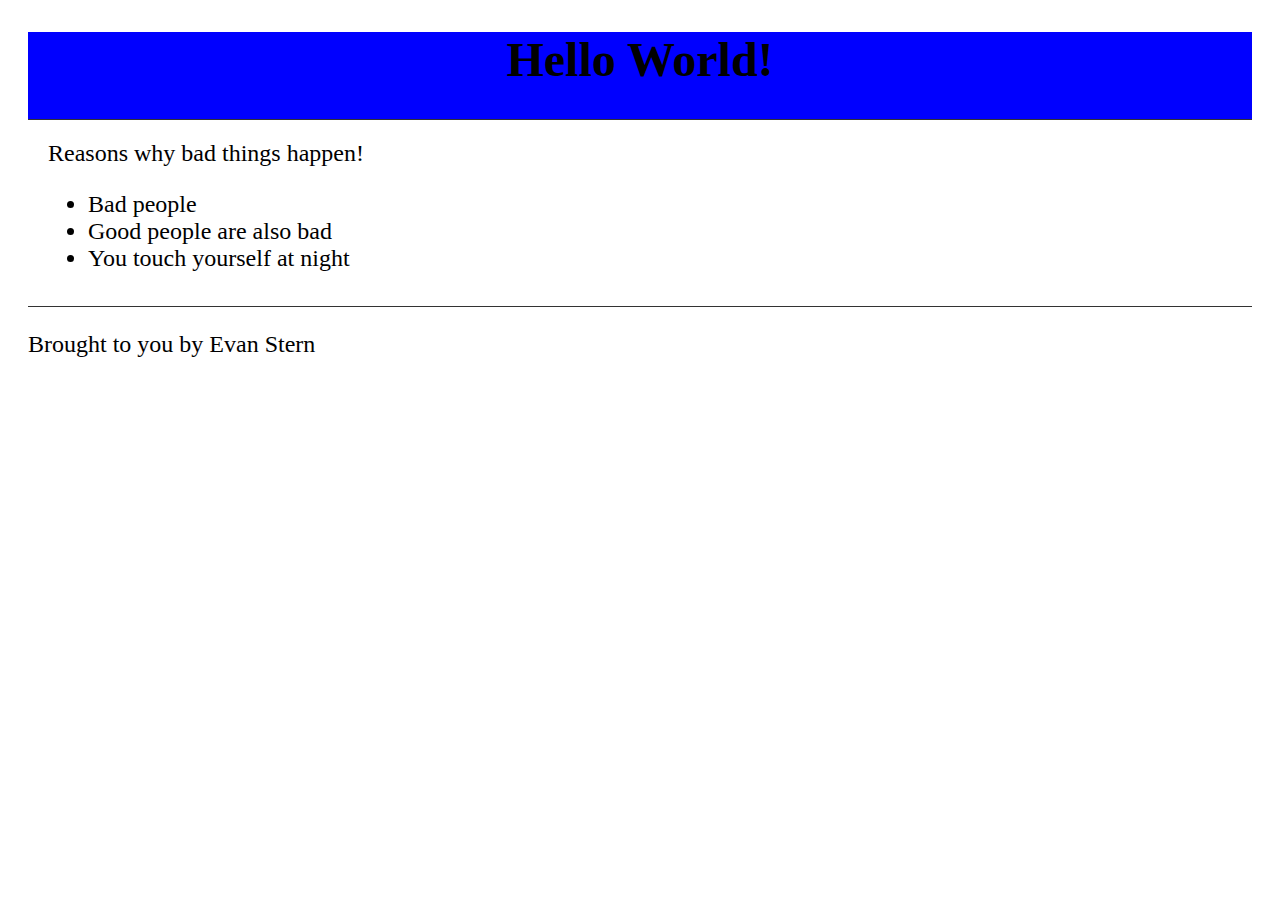
<file: 03-lesson/index.html>
<!DOCTYPE html>
<html lang="en">
    <head>
        <meta charset="utf-8">
        <meta http-equiv="x-ua-compatible" content="ie=edge">
        <title>Bensite</title>
        <meta name="description" content="">
        <meta name="viewport" content="width=device-width, initial-scale=1">
        <link type="text/css" rel="stylesheet" href="./styles.css" />
    </head>
    <body>
        <section class="header">
            <h1>Hello World!</h1>
        </section>
        <section class="main-content">
            <div class="wrapper">
                <div class="content-block">
                    <label>Reasons why bad things happen!</label>
                    <ul>
                        <li>Bad people</li>
                        <li>Good people are also bad</li>
                        <li>You touch yourself at night</li>
                    </ul>
                </div>
            </div>
        </section>
        <section class="footer">
            <p>Brought to you by Evan Stern</p>
        </section>
    </body>
</html>
</file>
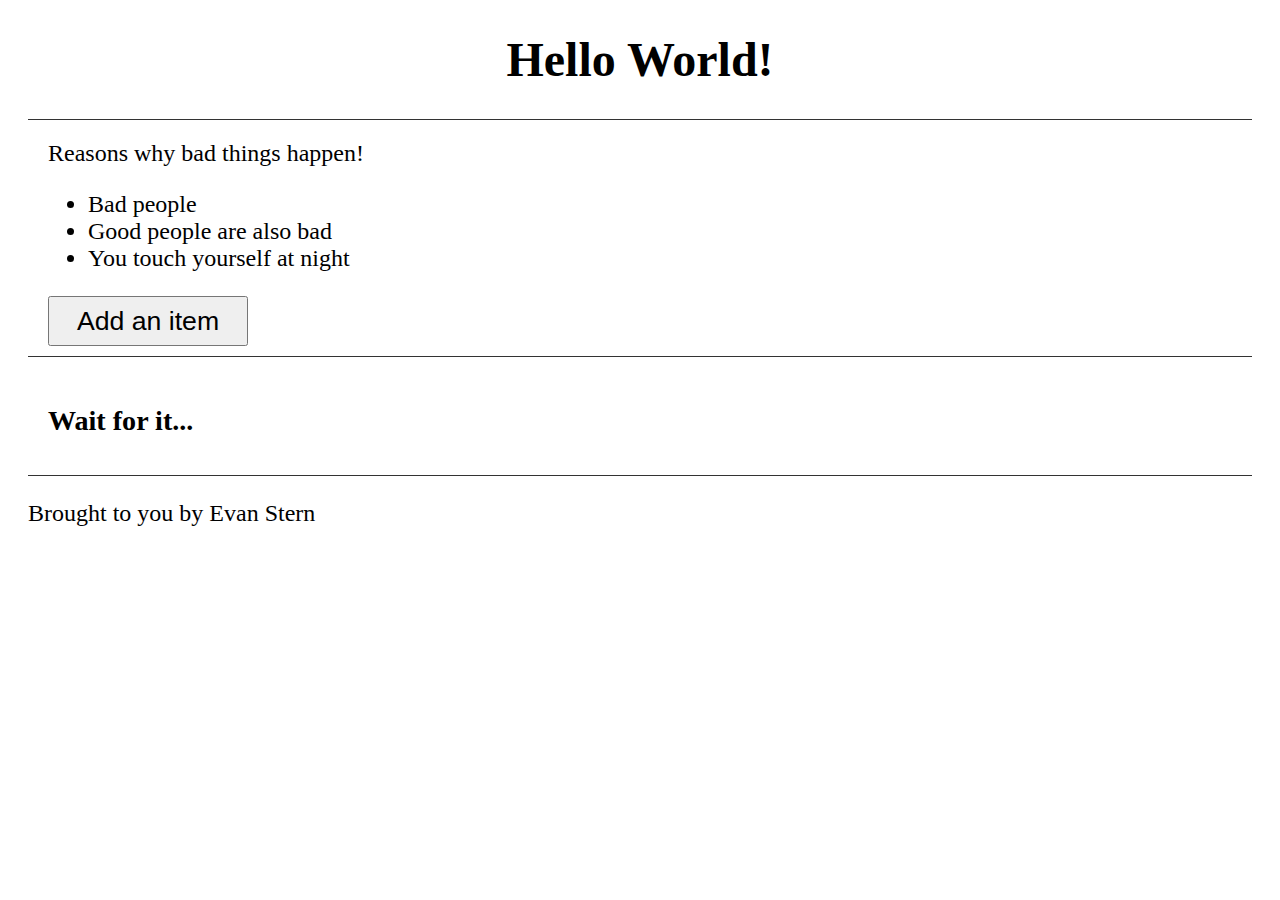
<file: 04-lesson/index.html>
<!DOCTYPE html>
<html lang="en">
    <head>
        <meta charset="utf-8">
        <meta http-equiv="x-ua-compatible" content="ie=edge">
        <title>Bensite</title>
        <meta name="description" content="">
        <meta name="viewport" content="width=device-width, initial-scale=1">
        <link type="text/css" rel="stylesheet" href="./styles.css" />
        <script type="text/javascript" src="https://code.jquery.com/jquery-3.2.1.min.js"></script>
    </head>
    <body>
        <section class="header">
            <h1>Hello World!</h1>
        </section>
        <section class="main-content">
            <div class="content-block">
                <label>Reasons why bad things happen!</label>
                <ul class="fn-list">
                    <li>Bad people</li>
                    <li>Good people are also bad</li>
                    <li>You touch yourself at night</li>
                </ul>

                <button id="Add-Item" type="button">Add an item</button>
            </div>
            <div class="content-block">
                <h3>Wait for it...</h3>
                <h3 id="delayed-header" style="display:none;">Now you see me!</h3>
            </div>
        </section>
        <section class="footer">
            <p>Brought to you by Evan Stern</p>
        </section>
        <script type="text/javascript" src="./script.js"></script>
    </body>
</html>
</file>
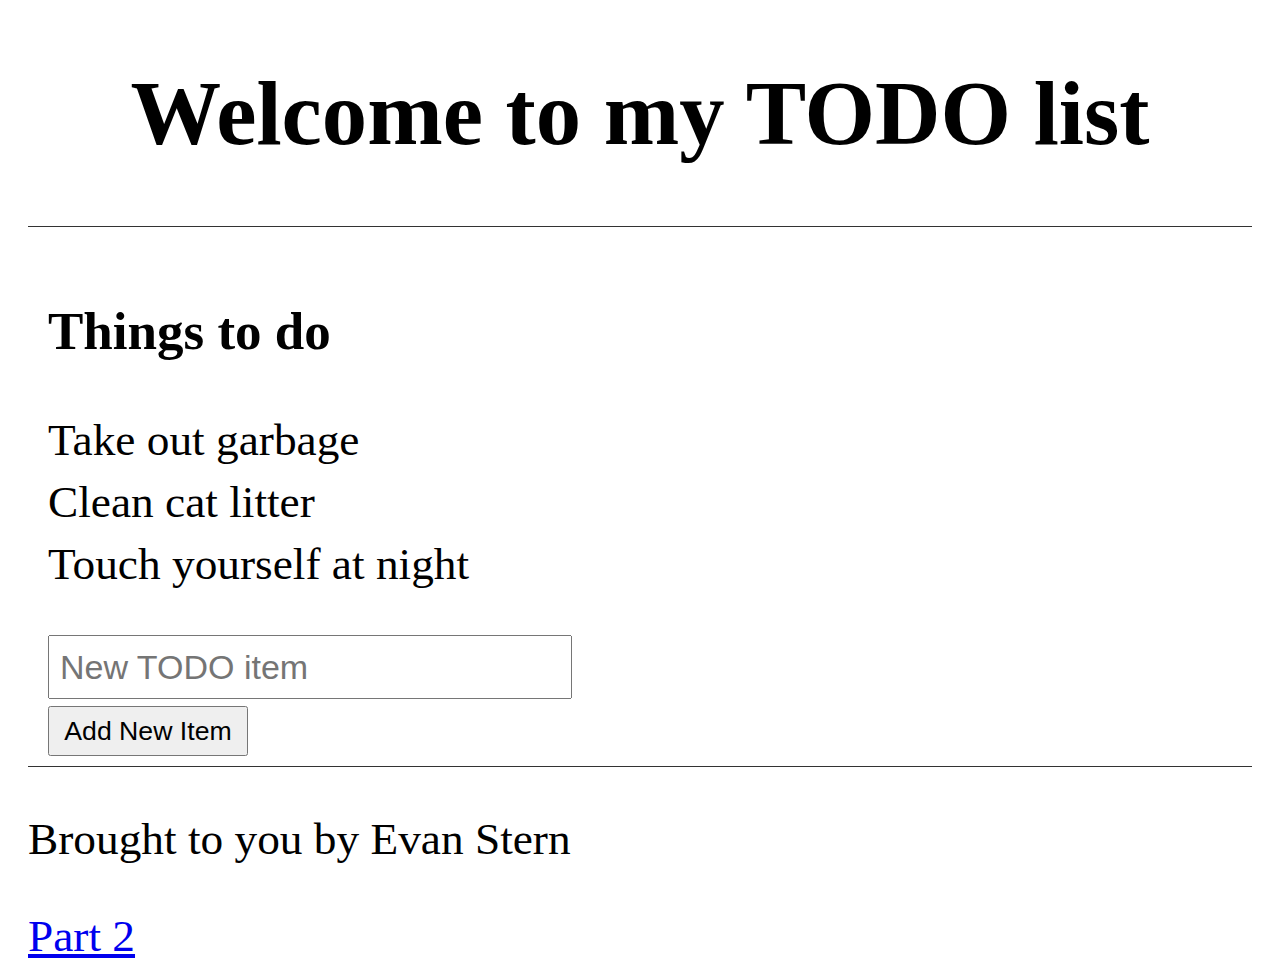
<file: 05-lesson/index.html>
<!DOCTYPE html>
<html lang="en">
    <head>
        <meta charset="utf-8">
        <meta http-equiv="x-ua-compatible" content="ie=edge">
        <title>TODO List</title>
        <meta name="description" content="">
        <meta name="viewport" content="width=device-width, initial-scale=1">
        <link type="text/css" rel="stylesheet" href="./styles.css" />
        <script type="text/javascript" src="https://code.jquery.com/jquery-3.2.1.min.js"></script>
    </head>
    <body>
        <section class="header">
            <h1>Welcome to my TODO list</h1>
        </section>
        <section class="main-content">
            <div class="content-block">
                <h3>Things to do</h3>
                <ul class="fn-todo-items todo-items">
                    <li>Take out garbage</li>
                    <li>Clean cat litter</li>
                    <li>Touch yourself at night</li>
                </ul>
                <input id="Add-Item-Text" type="text" placeholder="New TODO item" />
                <button id="Add-Item-Button" type="button">Add New Item</button>
            </div>
        </section>
        <section class="footer">
            <p>Brought to you by Evan Stern</p>
            <a href="./index-1.html">Part 2</a>
        </section>
        <script type="text/javascript" src="./script.js"></script>
    </body>
</html>
</file>
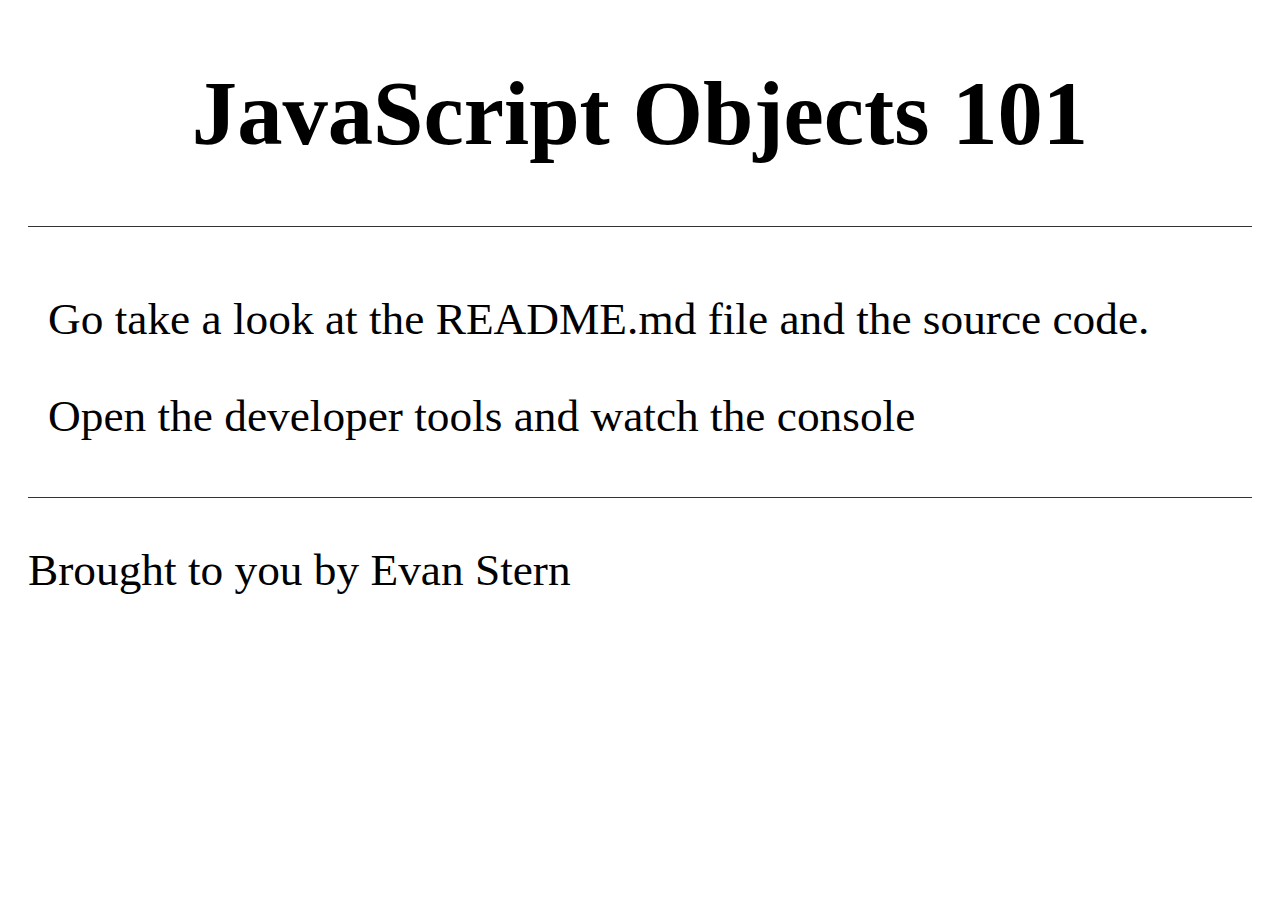
<file: 06-lesson/index.html>
<!DOCTYPE html>
<html lang="en">
    <head>
        <meta charset="utf-8">
        <meta http-equiv="x-ua-compatible" content="ie=edge">
        <title>JavaScript objects</title>
        <meta name="description" content="">
        <meta name="viewport" content="width=device-width, initial-scale=1">
        <link type="text/css" rel="stylesheet" href="./styles.css" />
        <script type="text/javascript" src="https://code.jquery.com/jquery-3.2.1.min.js"></script>
    </head>
    <body>
        <section class="header">
            <h1>JavaScript Objects 101</h1>
        </section>
        <section class="main-content">
            <div class="content-block">
                <p>Go take a look at the README.md file and the source code.</p>
                <p>Open the developer tools and watch the console</p>
            </div>
        </section>
        <section class="footer">
            <p>Brought to you by Evan Stern</p>
        </section>
        <script type="text/javascript" src="./script.js"></script>
    </body>
</html>
</file>
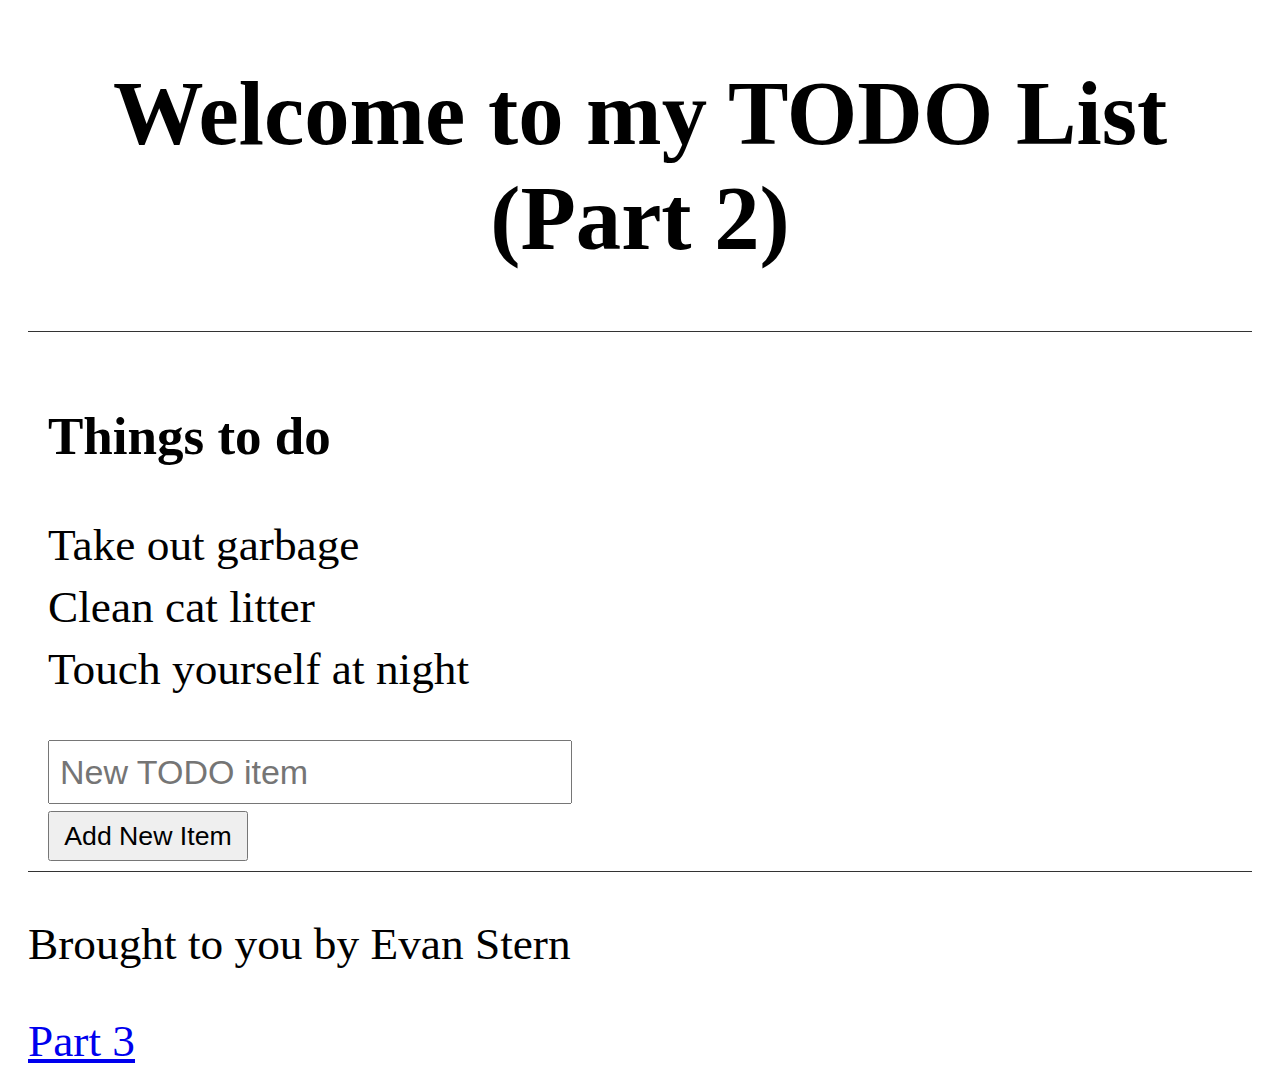
<file: 05-lesson/index-1.html>
<!DOCTYPE html>
<html lang="en">
    <head>
        <meta charset="utf-8">
        <meta http-equiv="x-ua-compatible" content="ie=edge">
        <title>TODO List (Part 2)</title>
        <meta name="description" content="">
        <meta name="viewport" content="width=device-width, initial-scale=1">
        <link type="text/css" rel="stylesheet" href="./styles.css" />
        <script type="text/javascript" src="https://code.jquery.com/jquery-3.2.1.min.js"></script>
    </head>
    <body>
        <section class="header">
            <h1>Welcome to my TODO List (Part 2)</h1>
        </section>
        <section class="main-content">
            <div class="content-block">
                <h3>Things to do</h3>
                <ul class="fn-todo-items todo-items">
                    <li>Take out garbage</li>
                    <li>Clean cat litter</li>
                    <li>Touch yourself at night</li>
                </ul>
                <input id="Add-Item-Text" type="text" placeholder="New TODO item" />
                <button id="Add-Item-Button" type="button">Add New Item</button>
            </div>
        </section>
        <section class="footer">
            <p>Brought to you by Evan Stern</p>
            <a href="./index-2.html">Part 3</a>
        </section>
        <script type="text/javascript" src="./script-1.js"></script>
    </body>
</html>
</file>
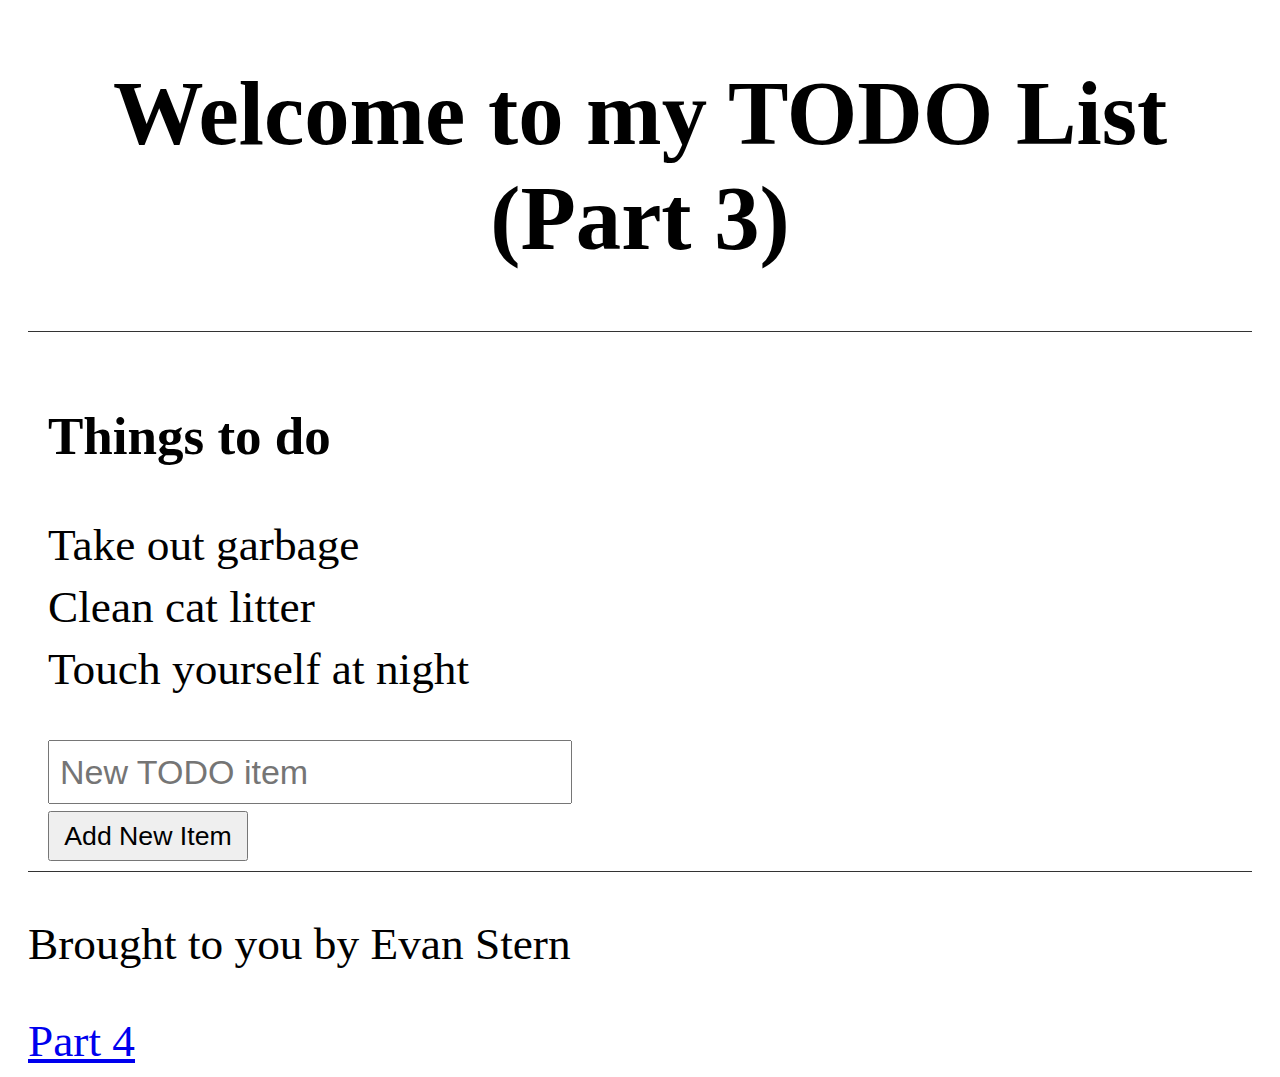
<file: 05-lesson/index-2.html>
<!DOCTYPE html>
<html lang="en">
    <head>
        <meta charset="utf-8">
        <meta http-equiv="x-ua-compatible" content="ie=edge">
        <title>TODO List (Part 3)</title>
        <meta name="description" content="">
        <meta name="viewport" content="width=device-width, initial-scale=1">
        <link type="text/css" rel="stylesheet" href="./styles.css" />
        <script type="text/javascript" src="https://code.jquery.com/jquery-3.2.1.min.js"></script>
    </head>
    <body>
        <section class="header">
            <h1>Welcome to my TODO List (Part 3)</h1>
        </section>
        <section class="main-content">
            <div class="content-block">
                <h3>Things to do</h3>
                <ul class="fn-todo-items todo-items">
                </ul>
                <input id="Add-Item-Text" type="text" placeholder="New TODO item" />
                <button id="Add-Item-Button" type="button">Add New Item</button>
            </div>
        </section>
        <section class="footer">
            <p>Brought to you by Evan Stern</p>
            <a href="./index-3.html">Part 4</a>
        </section>
        <script type="text/javascript" src="./script-2.js"></script>
    </body>
</html>
</file>
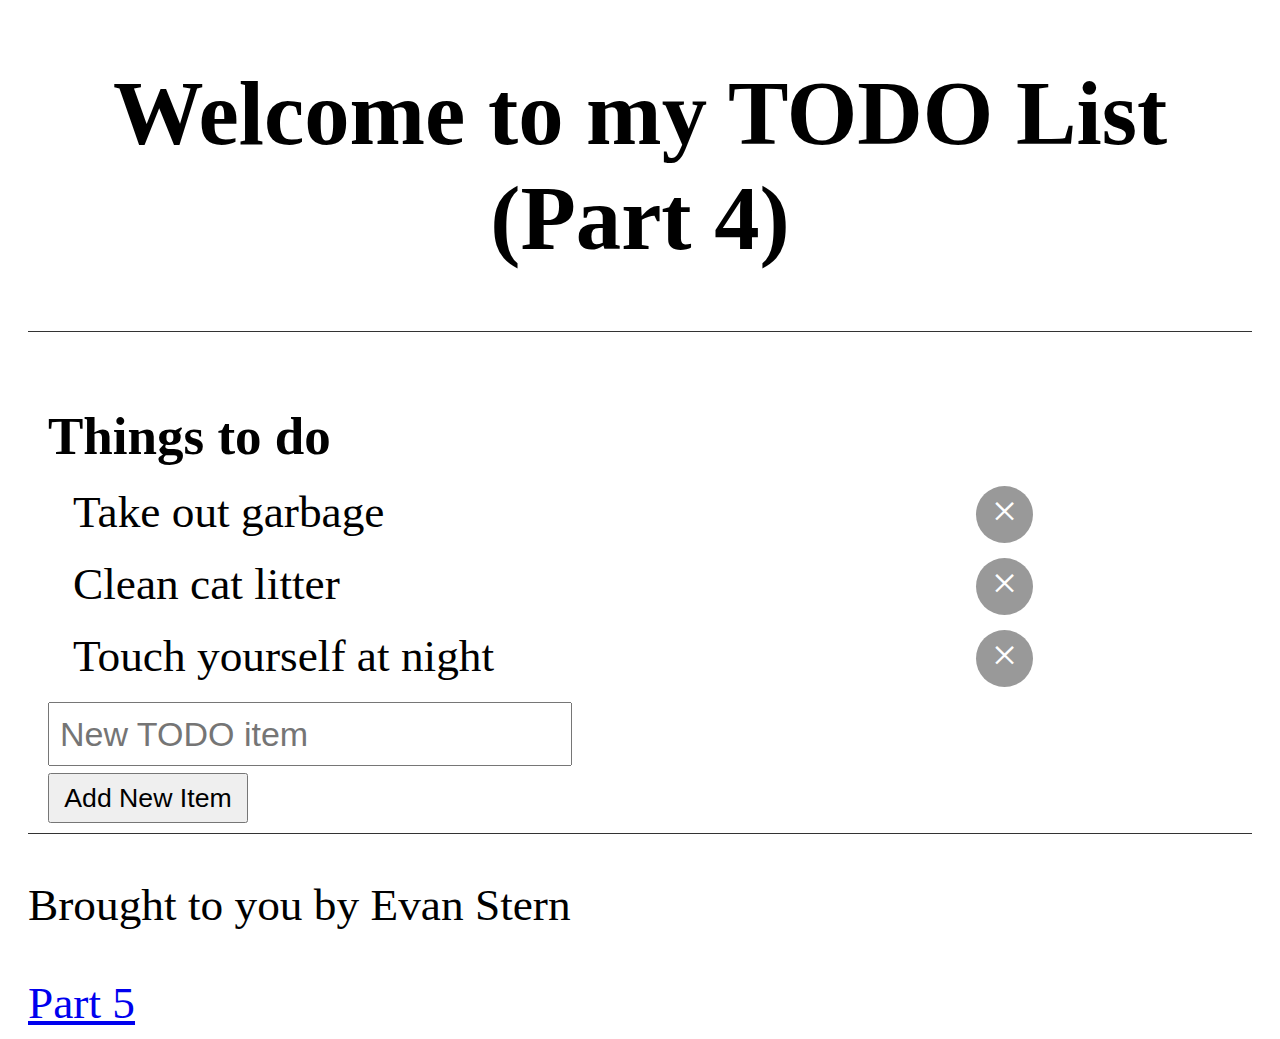
<file: 05-lesson/index-3.html>
<!DOCTYPE html>
<html lang="en">
    <head>
        <meta charset="utf-8">
        <meta http-equiv="x-ua-compatible" content="ie=edge">
        <title>TODO List (Part 4)</title>
        <meta name="description" content="">
        <meta name="viewport" content="width=device-width, initial-scale=1">
        <link type="text/css" rel="stylesheet" href="./styles-3.css" />
        <script type="text/javascript" src="https://code.jquery.com/jquery-3.2.1.min.js"></script>
    </head>
    <body>
        <section class="header">
            <h1>Welcome to my TODO List (Part 4)</h1>
        </section>
        <section class="main-content">
            <div class="content-block">
                <h3 class="list-header">Things to do</h3>
                <ul class="fn-todo-items todo-items">
                </ul>
                <input id="Add-Item-Text" type="text" placeholder="New TODO item" />
                <button id="Add-Item-Button" type="button">Add New Item</button>
            </div>
        </section>
        <section class="footer">
            <p>Brought to you by Evan Stern</p>
            <a href="./index-4.html">Part 5</a>
        </section>
        <script type="text/javascript" src="./script-3.js"></script>
    </body>
</html>
</file>
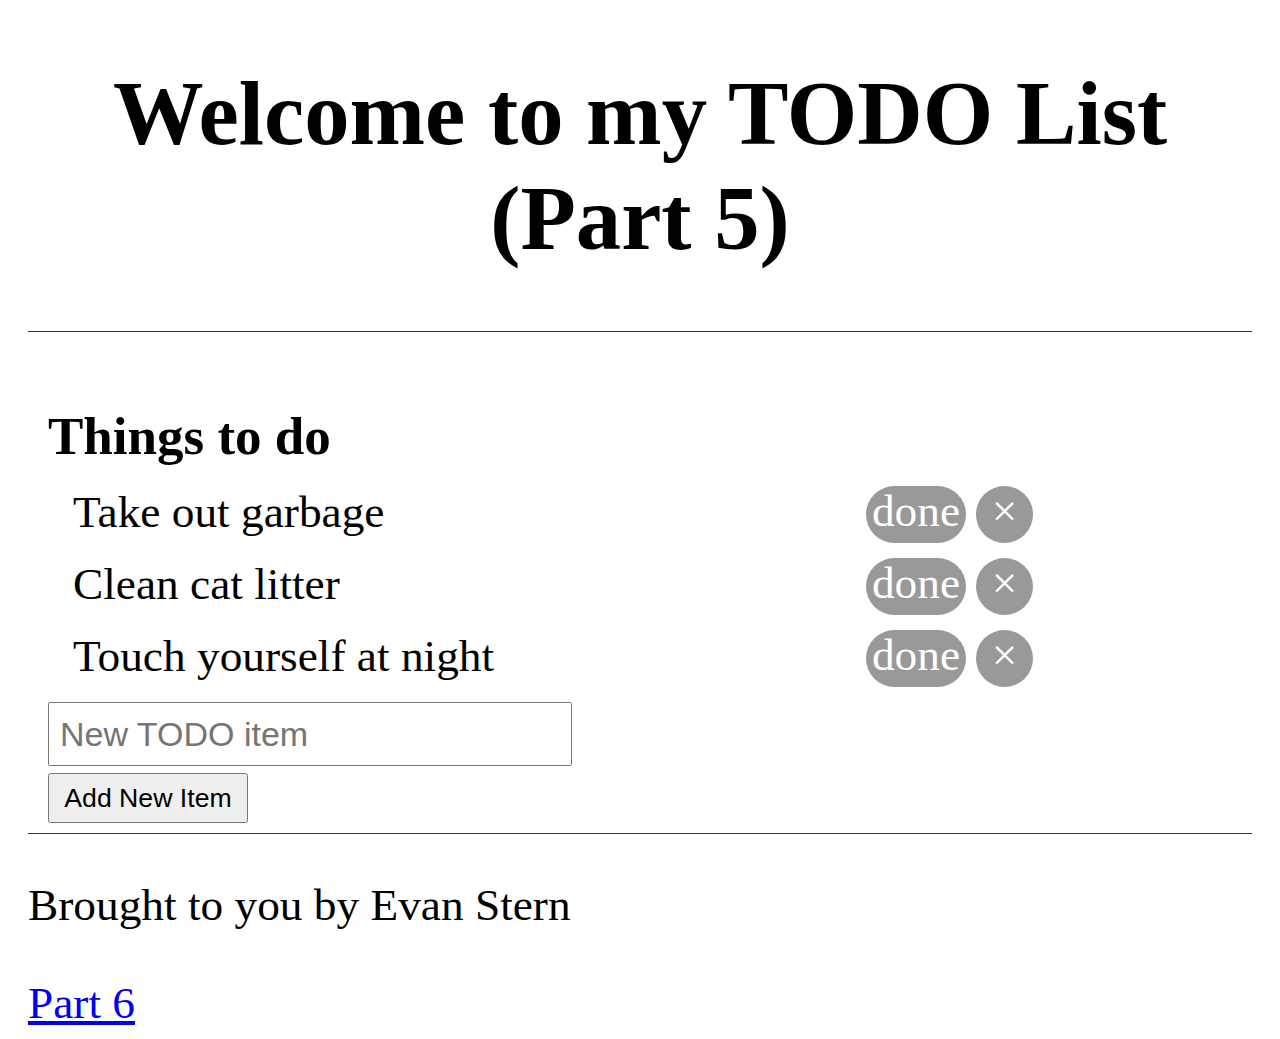
<file: 05-lesson/index-4.html>
<!DOCTYPE html>
<html lang="en">
    <head>
        <meta charset="utf-8">
        <meta http-equiv="x-ua-compatible" content="ie=edge">
        <title>TODO List (Part 5)</title>
        <meta name="description" content="">
        <meta name="viewport" content="width=device-width, initial-scale=1">
        <link type="text/css" rel="stylesheet" href="./styles-4.css" />
        <script type="text/javascript" src="https://code.jquery.com/jquery-3.2.1.min.js"></script>
    </head>
    <body>
        <section class="header">
            <h1>Welcome to my TODO List (Part 5)</h1>
        </section>
        <section class="main-content">
            <div class="content-block">
                <h3 class="list-header">Things to do</h3>
                <ul class="fn-todo-items todo-items">
                </ul>
                <input id="Add-Item-Text" type="text" placeholder="New TODO item" />
                <button id="Add-Item-Button" type="button">Add New Item</button>
            </div>
        </section>
        <section class="footer">
            <p>Brought to you by Evan Stern</p>
            <a href="./index-5.html">Part 6</a>
        </section>
        <script type="text/javascript" src="./script-4.js"></script>
    </body>
</html>
</file>
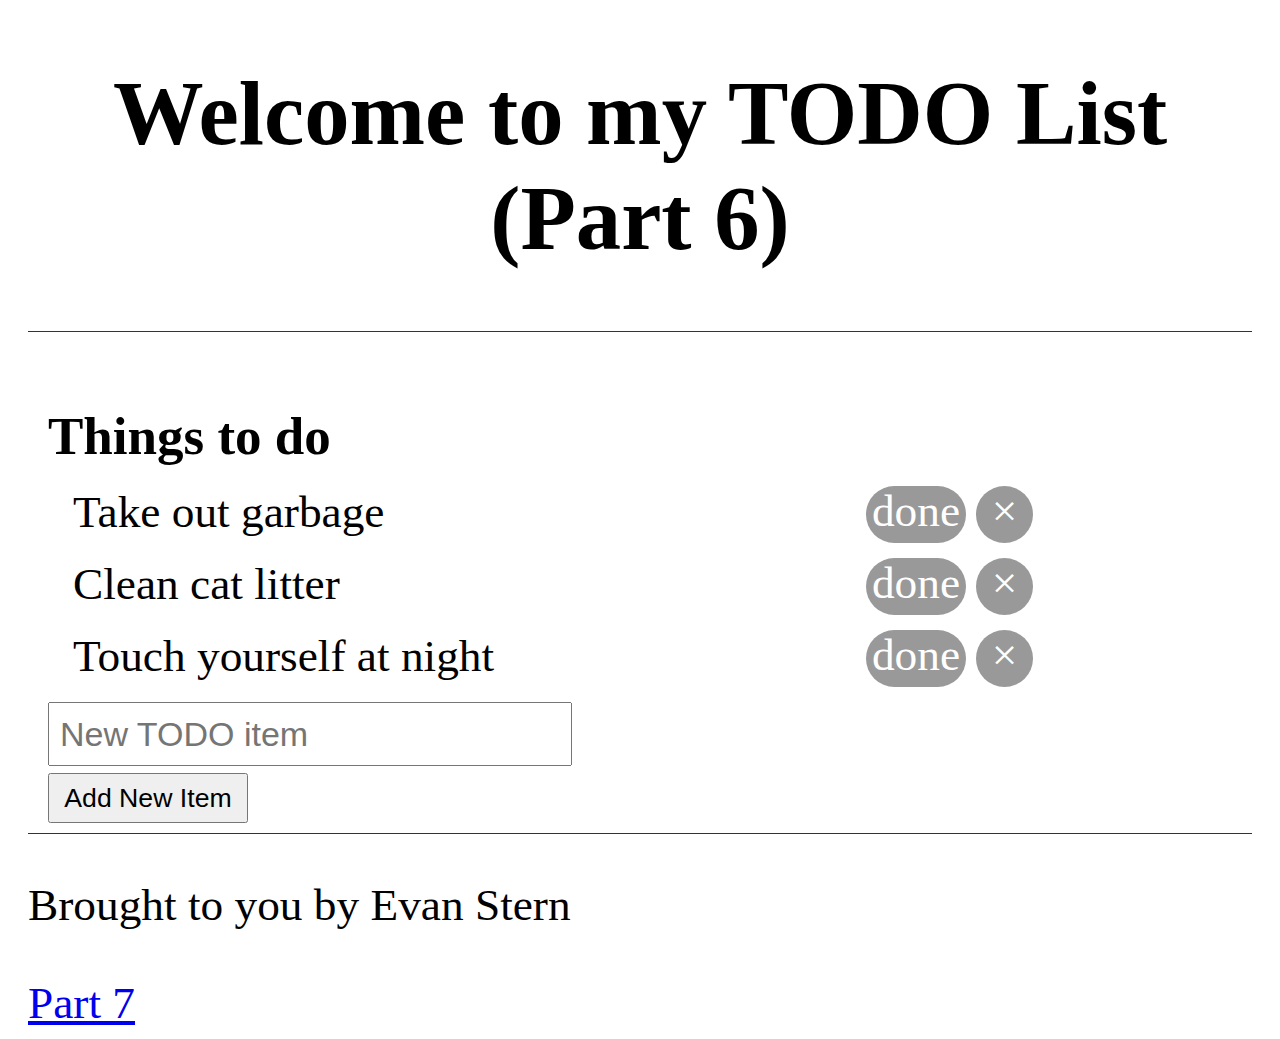
<file: 05-lesson/index-5.html>
<!DOCTYPE html>
<html lang="en">
    <head>
        <meta charset="utf-8">
        <meta http-equiv="x-ua-compatible" content="ie=edge">
        <title>TODO List (Part 6)</title>
        <meta name="description" content="">
        <meta name="viewport" content="width=device-width, initial-scale=1">
        <link type="text/css" rel="stylesheet" href="./styles-5.css" />
        <script type="text/javascript" src="https://code.jquery.com/jquery-3.2.1.min.js"></script>
    </head>
    <body>
        <section class="header">
            <h1>Welcome to my TODO List (Part 6)</h1>
        </section>
        <section class="main-content">
            <div class="content-block">
                <h3 class="list-header">Things to do</h3>
                <ul class="fn-todo-items todo-items">
                </ul>
                <input id="Add-Item-Text" type="text" placeholder="New TODO item" />
                <button id="Add-Item-Button" type="button">Add New Item</button>
            </div>
        </section>
        <section class="footer">
            <p>Brought to you by Evan Stern</p>
            <a href="./index-6.html">Part 7</a>
        </section>
        <script type="text/javascript" src="./script-5.js"></script>
    </body>
</html>
</file>
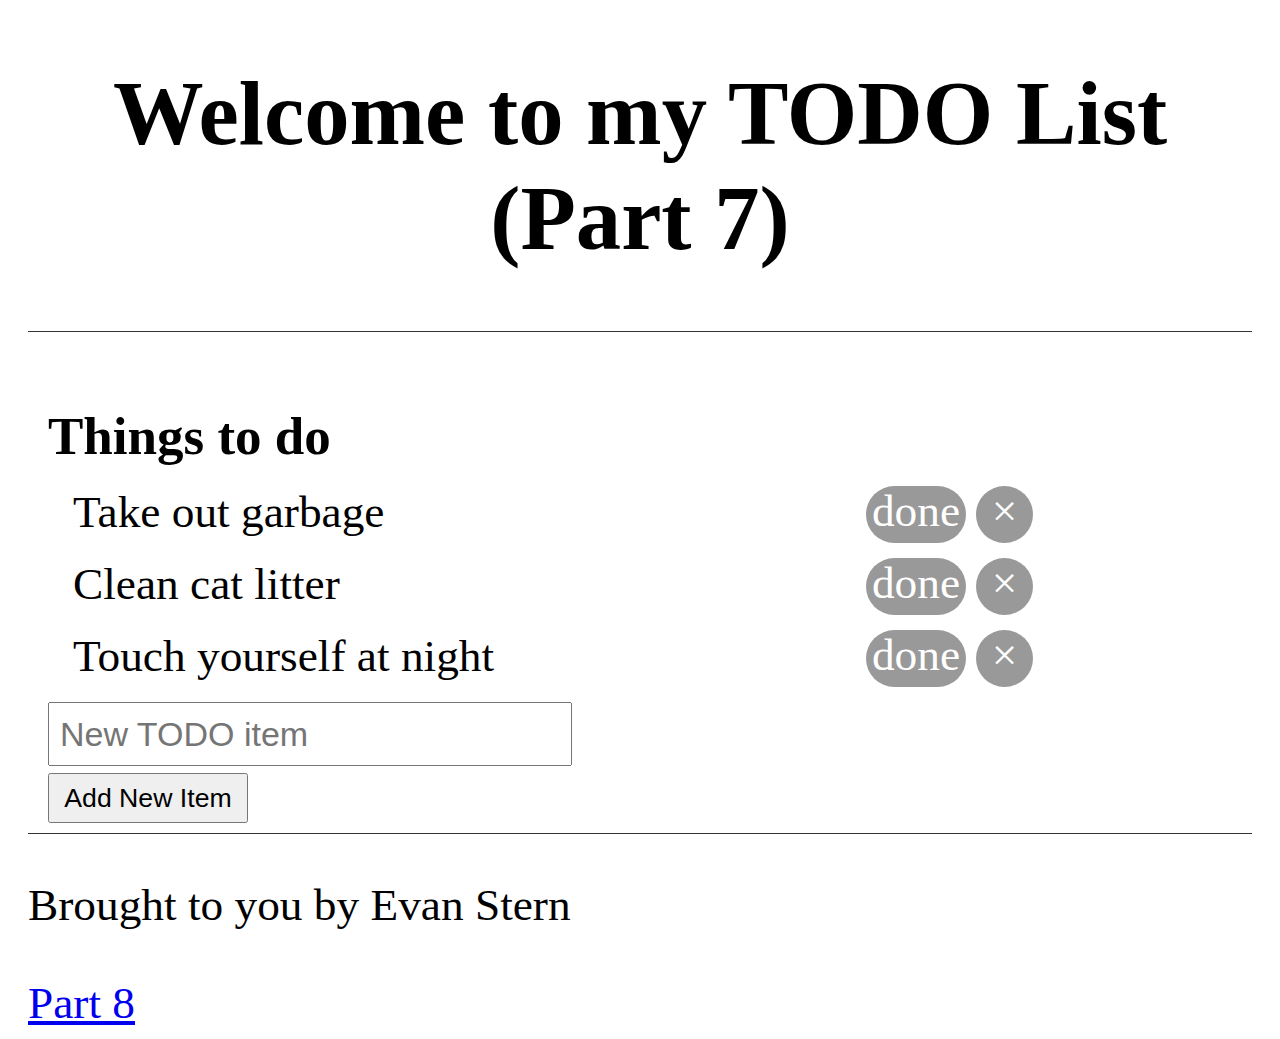
<file: 05-lesson/index-6.html>
<!DOCTYPE html>
<html lang="en">
    <head>
        <meta charset="utf-8">
        <meta http-equiv="x-ua-compatible" content="ie=edge">
        <title>TODO List (Part 7)</title>
        <meta name="description" content="">
        <meta name="viewport" content="width=device-width, initial-scale=1">
        <link type="text/css" rel="stylesheet" href="./styles-6.css" />
        <script type="text/javascript" src="https://code.jquery.com/jquery-3.2.1.min.js"></script>
    </head>
    <body>
        <section class="header">
            <h1>Welcome to my TODO List (Part 7)</h1>
        </section>
        <section class="main-content">
            <div class="content-block">
                <h3 class="list-header">Things to do</h3>
                <ul class="fn-todo-items todo-items">
                </ul>
                <input id="Add-Item-Text" type="text" placeholder="New TODO item" />
                <button id="Add-Item-Button" type="button">Add New Item</button>
            </div>
        </section>
        <section class="footer">
            <p>Brought to you by Evan Stern</p>
            <a href="./index-7.html">Part 8</a>
        </section>
        <script type="text/javascript" src="./script-6.js"></script>
    </body>
</html>
</file>
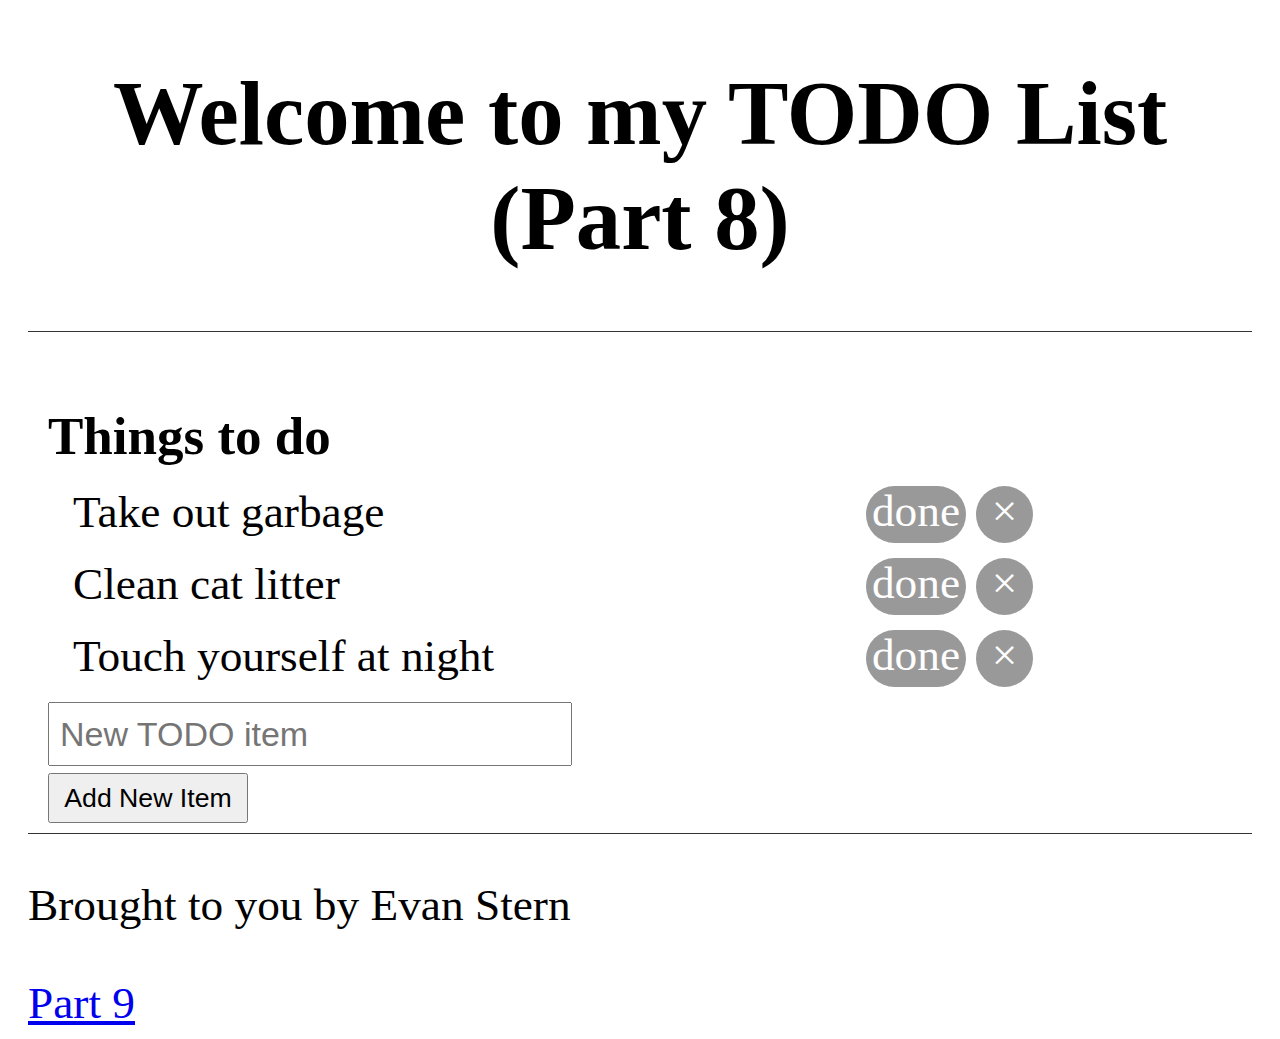
<file: 05-lesson/index-7.html>
<!DOCTYPE html>
<html lang="en">
    <head>
        <meta charset="utf-8">
        <meta http-equiv="x-ua-compatible" content="ie=edge">
        <title>TODO List (Part 8)</title>
        <meta name="description" content="">
        <meta name="viewport" content="width=device-width, initial-scale=1">
        <link type="text/css" rel="stylesheet" href="./styles-7.css" />
        <script type="text/javascript" src="https://code.jquery.com/jquery-3.2.1.min.js"></script>
    </head>
    <body>
        <section class="header">
            <h1>Welcome to my TODO List (Part 8)</h1>
        </section>
        <section class="main-content">
            <div class="content-block">
                <h3 class="list-header">Things to do</h3>
                <div class="fn-items"></div>
                <input id="Add-Item-Text" type="text" placeholder="New TODO item" />
                <button id="Add-Item-Button" type="button">Add New Item</button>
            </div>
        </section>
        <section class="footer">
            <p>Brought to you by Evan Stern</p>
            <a href="./index-8.html">Part 9</a>
        </section>
        <script type="text/javascript" src="./script-7.js"></script>
    </body>
</html>
</file>
<file: 03-lesson/styles.css>
body {
    font-size: 18pt;
}

section.header {
    background-color: blue;
}

section.header,
section.main-content,
section.footer {
    margin: 10px 20px;
}

section.header > h1 {
    text-align: center;
}

section.header {
    border-bottom: 1px solid #333;
}

section.main-content .content-block {
    margin-bottom: 10px;
    padding: 10px 20px;
    border-bottom-radius: 8px;
    border-bottom: 1px solid #333;
}
</file>
<file: 04-lesson/styles.css>
body {
    font-size: 18pt;
}

section.header,
section.main-content,
section.footer {
    margin: 10px 20px;
}

section.header > h1 {
    text-align: center;
}

section.header {
    border-bottom: 1px solid #333;
}

section.main-content .content-block {
    margin-bottom: 10px;
    padding: 10px 20px;
    border-bottom-radius: 8px;
    border-bottom: 1px solid #333;
}

#Add-Item {
    width: 200px;
    height: 50px;
    font-size: 20pt;
}
</file>
<file: 05-lesson/styles.css>
body {
    font-size: 34pt;
}

section.header,
section.main-content,
section.footer {
    margin: 10px 20px;
}

section.header > h1 {
    text-align: center;
}

section.header {
    border-bottom: 1px solid #333;
}

section.main-content .content-block {
    margin-bottom: 10px;
    padding: 10px 20px;
    border-bottom-radius: 8px;
    border-bottom: 1px solid #333;
}

ul.todo-items {
    list-style: none;
    padding: 0;
}

ul.todo-items > li {
    margin-bottom: 10px;
}

#Add-Item-Text {
    display: block;
    line-height: 40px;
    font-size: 34px;
    padding: 10px;
    width: 500px;
}

#Add-Item-Button {
    width: 200px;
    height: 50px;
    font-size: 20pt;
}
</file>
<file: 06-lesson/styles.css>
body {
    font-size: 34pt;
}

section.header,
section.main-content,
section.footer {
    margin: 10px 20px;
}

section.header > h1 {
    text-align: center;
}

section.header {
    border-bottom: 1px solid #333;
}

section.main-content .content-block {
    margin-bottom: 10px;
    padding: 10px 20px;
    border-bottom-radius: 8px;
    border-bottom: 1px solid #333;
}
</file>
<file: 05-lesson/styles-3.css>
body {
    font-size: 34pt;
}

section.header,
section.main-content,
section.footer {
    margin: 10px 20px;
}

section.header > h1 {
    text-align: center;
}

section.header {
    border-bottom: 1px solid #333;
}

section.main-content .content-block {
    margin-bottom: 10px;
    padding: 10px 20px;
    border-bottom-radius: 8px;
    border-bottom: 1px solid #333;
}

h3.list-header {
    margin-bottom: 10px;
    padding: 0;
}

ul.todo-items {
    list-style: none;
    padding: 0 5px;
    margin: 10px 0;
    width: 1000px;
}

ul.todo-items > li {
    padding: 10px 20px;
}

ul.todo-items > li:hover {
    background-color: #eee;
}

ul.todo-items > li > .remove {
    float: right;
    cursor: pointer;
    background-color: #999;
    border-radius: 30px;
    width: 57px;
    line-height: 50px;
    text-align: center;
    color: white;
    padding-bottom: 7px;
}

ul.todo-items > li > .remove:hover {
    background-color: #5e5e5e;
}

#Add-Item-Text {
    display: block;
    line-height: 40px;
    font-size: 34px;
    padding: 10px;
    width: 500px;
}

#Add-Item-Button {
    width: 200px;
    height: 50px;
    font-size: 20pt;
}
</file>
<file: 05-lesson/styles-4.css>
body {
    font-size: 34pt;
}

section.header,
section.main-content,
section.footer {
    margin: 10px 20px;
}

section.header > h1 {
    text-align: center;
}

section.header {
    border-bottom: 1px solid #333;
}

section.main-content .content-block {
    margin-bottom: 10px;
    padding: 10px 20px;
    border-bottom-radius: 8px;
    border-bottom: 1px solid #333;
}

h3.list-header {
    margin-bottom: 10px;
    padding: 0;
}

ul.todo-items {
    list-style: none;
    padding: 0 5px;
    margin: 10px 0;
    width: 1000px;
}

ul.todo-items > li {
    padding: 10px 20px;
}

ul.todo-items > li:hover {
    background-color: #eee;
}

.action-button {
    float: right;
    cursor: pointer;
    background-color: #999;
    border-radius: 30px;
    line-height: 50px;
    text-align: center;
    color: white;
    padding-bottom: 7px;
    margin-left: 10px;
}

.action-button:hover {
    background-color: #5e5e5e;
}

.action-button.remove {
    width: 57px;
}

.action-button.toggle {
    width: 100px;
}

.item.done .item-text {
    text-decoration: line-through;
}

#Add-Item-Text {
    display: block;
    line-height: 40px;
    font-size: 34px;
    padding: 10px;
    width: 500px;
}

#Add-Item-Button {
    width: 200px;
    height: 50px;
    font-size: 20pt;
}
</file>
<file: 05-lesson/styles-5.css>
body {
    font-size: 34pt;
}

section.header,
section.main-content,
section.footer {
    margin: 10px 20px;
}

section.header > h1 {
    text-align: center;
}

section.header {
    border-bottom: 1px solid #333;
}

section.main-content .content-block {
    margin-bottom: 10px;
    padding: 10px 20px;
    border-bottom-radius: 8px;
    border-bottom: 1px solid #333;
}

h3.list-header {
    margin-bottom: 10px;
    padding: 0;
}

ul.todo-items {
    list-style: none;
    padding: 0 5px;
    margin: 10px 0;
    width: 1000px;
}

ul.todo-items > li {
    padding: 10px 20px;
}

ul.todo-items > li:hover {
    background-color: #eee;
}

.action-button {
    float: right;
    cursor: pointer;
    background-color: #999;
    border-radius: 30px;
    line-height: 50px;
    text-align: center;
    color: white;
    padding-bottom: 7px;
    margin-left: 10px;
}

.action-button:hover {
    background-color: #5e5e5e;
}

.action-button.remove {
    width: 57px;
}

.action-button.toggle {
    width: 100px;
}

.item.done .item-text {
    text-decoration: line-through;
}

#Add-Item-Text {
    display: block;
    line-height: 40px;
    font-size: 34px;
    padding: 10px;
    width: 500px;
}

#Add-Item-Button {
    width: 200px;
    height: 50px;
    font-size: 20pt;
}
</file>
<file: 05-lesson/styles-6.css>
body {
    font-size: 34pt;
}

section.header,
section.main-content,
section.footer {
    margin: 10px 20px;
}

section.header > h1 {
    text-align: center;
}

section.header {
    border-bottom: 1px solid #333;
}

section.main-content .content-block {
    margin-bottom: 10px;
    padding: 10px 20px;
    border-bottom-radius: 8px;
    border-bottom: 1px solid #333;
}

h3.list-header {
    margin-bottom: 10px;
    padding: 0;
}

ul.todo-items {
    list-style: none;
    padding: 0 5px;
    margin: 10px 0;
    width: 1000px;
}

ul.todo-items > li {
    padding: 10px 20px;
}

ul.todo-items > li:hover {
    background-color: #eee;
}

.action-button {
    float: right;
    cursor: pointer;
    background-color: #999;
    border-radius: 30px;
    line-height: 50px;
    text-align: center;
    color: white;
    padding-bottom: 7px;
    margin-left: 10px;
}

.action-button:hover {
    background-color: #5e5e5e;
}

.action-button.remove {
    width: 57px;
}

.action-button.toggle {
    width: 100px;
}

.item.done .item-text {
    text-decoration: line-through;
}

#Add-Item-Text {
    display: block;
    line-height: 40px;
    font-size: 34px;
    padding: 10px;
    width: 500px;
}

#Add-Item-Button {
    width: 200px;
    height: 50px;
    font-size: 20pt;
}
</file>
<file: 05-lesson/styles-7.css>
body {
    font-size: 34pt;
}

section.header,
section.main-content,
section.footer {
    margin: 10px 20px;
}

section.header > h1 {
    text-align: center;
}

section.header {
    border-bottom: 1px solid #333;
}

section.main-content .content-block {
    margin-bottom: 10px;
    padding: 10px 20px;
    border-bottom-radius: 8px;
    border-bottom: 1px solid #333;
}

h3.list-header {
    margin-bottom: 10px;
    padding: 0;
}

ul.todo-items {
    list-style: none;
    padding: 0 5px;
    margin: 10px 0;
    width: 1000px;
}

ul.todo-items > li {
    padding: 10px 20px;
}

ul.todo-items > li:hover {
    background-color: #eee;
}

.action-button {
    float: right;
    cursor: pointer;
    background-color: #999;
    border-radius: 30px;
    line-height: 50px;
    text-align: center;
    color: white;
    padding-bottom: 7px;
    margin-left: 10px;
}

.action-button:hover {
    background-color: #5e5e5e;
}

.action-button.remove {
    width: 57px;
}

.action-button.toggle {
    width: 100px;
}

.item.done .item-text {
    text-decoration: line-through;
}

#Add-Item-Text {
    display: block;
    line-height: 40px;
    font-size: 34px;
    padding: 10px;
    width: 500px;
}

#Add-Item-Button {
    width: 200px;
    height: 50px;
    font-size: 20pt;
}
</file>
